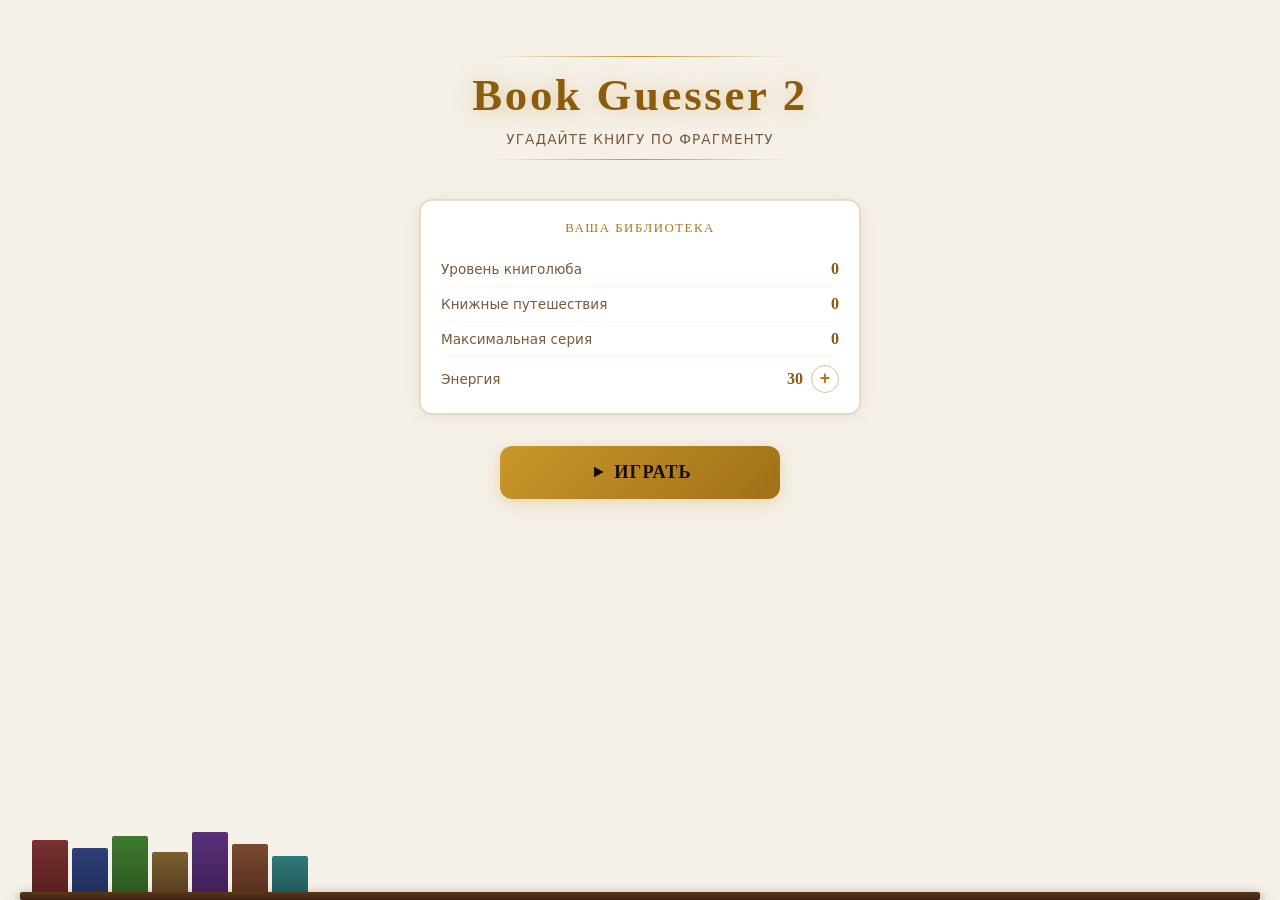
<file: index.html>
<!DOCTYPE html>
<html lang="ru">
<head>
    <meta charset="UTF-8">
    <meta name="viewport" content="width=device-width, initial-scale=1.0, user-scalable=no">
<title>Book Guesser 2</title>
    <link rel="stylesheet" href="css/game.css">
    <script src="https://yandex.ru/games/sdk/v2"></script>
</head>
<body>

<!-- ===== APP LOADING SCREEN ===== -->
<div id="screen-app-loading" class="screen active">
    <div class="loading-center">
        <svg class="app-logo-icon" viewBox="0 0 64 64" fill="none" aria-hidden="true">
            <rect x="8" y="8" width="22" height="48" rx="3" stroke="currentColor" stroke-width="2.5"/>
            <rect x="34" y="8" width="22" height="48" rx="3" stroke="currentColor" stroke-width="2.5"/>
            <line x1="8" y1="22" x2="30" y2="22" stroke="currentColor" stroke-width="2"/>
            <line x1="8" y1="30" x2="30" y2="30" stroke="currentColor" stroke-width="2"/>
            <line x1="8" y1="38" x2="30" y2="38" stroke="currentColor" stroke-width="2"/>
            <line x1="34" y1="22" x2="56" y2="22" stroke="currentColor" stroke-width="2"/>
            <line x1="34" y1="30" x2="56" y2="30" stroke="currentColor" stroke-width="2"/>
            <line x1="34" y1="38" x2="56" y2="38" stroke="currentColor" stroke-width="2"/>
        </svg>
        <h1 class="game-title-loading">Book Guesser 2</h1>
        <div class="loading-dots">
            <span></span><span></span><span></span>
        </div>
    </div>
</div>

<!-- ===== MAIN SCREEN ===== -->
<div id="screen-main" class="screen library-bg">
    <div class="main-container">
        <header class="main-header">
            <div class="decorative-line"></div>
            <h1 class="game-title">Book Guesser 2</h1>
            <div class="game-subtitle">Угадайте книгу по фрагменту</div>
            <div class="decorative-line"></div>
        </header>

        <div class="stats-card">
            <div class="stats-card-title">Ваша библиотека</div>
            <div class="stat-row">
                <span class="stat-label">Уровень книголюба</span>
                <span id="stat-score" class="stat-value">0</span>
            </div>
            <div class="stat-row">
                <span class="stat-label">Книжные путешествия</span>
                <span id="stat-journeys" class="stat-value">0</span>
            </div>
            <div class="stat-row">
                <span class="stat-label">Максимальная серия</span>
                <span id="stat-streak-max" class="stat-value">0</span>
            </div>
            <div class="stat-row">
                <span class="stat-label">Энергия</span>
                <div class="energy-row-controls">
                    <span id="stat-energy" class="stat-value energy-value">30</span>
                    <button id="btn-energy-plus-main" class="energy-plus-btn" aria-label="Получить энергию">+</button>
                    <span id="promo-badge-main" class="promo-badge hidden">-50%</span>
                </div>
            </div>
        </div>

        <button id="btn-play" class="btn-primary btn-play-main">
            <svg class="btn-icon" viewBox="0 0 24 24" fill="none" aria-hidden="true">
                <path d="M8 5l13 7-13 7V5z" fill="currentColor"/>
            </svg>
            Играть
        </button>
    </div>

    <div class="shelf-decoration" aria-hidden="true">
        <div class="shelf-books">
            <div class="shelf-book book-1"></div>
            <div class="shelf-book book-2"></div>
            <div class="shelf-book book-3"></div>
            <div class="shelf-book book-4"></div>
            <div class="shelf-book book-5"></div>
            <div class="shelf-book book-6"></div>
            <div class="shelf-book book-7"></div>
        </div>
        <div class="shelf-plank"></div>
    </div>
</div>

<!-- ===== ROUND LOADING SCREEN ===== -->
<div id="screen-round-loading" class="screen">
    <div class="loading-center">
        <div class="book-opening-anim" aria-hidden="true">
            <svg viewBox="0 0 80 60" fill="none">
                <g class="book-left-page">
                    <rect x="4" y="4" width="34" height="52" rx="2" stroke="currentColor" stroke-width="2"/>
                    <line x1="10" y1="14" x2="32" y2="14" stroke="currentColor" stroke-width="1.5"/>
                    <line x1="10" y1="20" x2="32" y2="20" stroke="currentColor" stroke-width="1.5"/>
                    <line x1="10" y1="26" x2="28" y2="26" stroke="currentColor" stroke-width="1.5"/>
                    <line x1="10" y1="32" x2="32" y2="32" stroke="currentColor" stroke-width="1.5"/>
                    <line x1="10" y1="38" x2="26" y2="38" stroke="currentColor" stroke-width="1.5"/>
                </g>
                <g class="book-right-page">
                    <rect x="42" y="4" width="34" height="52" rx="2" stroke="currentColor" stroke-width="2"/>
                    <line x1="48" y1="14" x2="70" y2="14" stroke="currentColor" stroke-width="1.5"/>
                    <line x1="48" y1="20" x2="70" y2="20" stroke="currentColor" stroke-width="1.5"/>
                    <line x1="48" y1="26" x2="68" y2="26" stroke="currentColor" stroke-width="1.5"/>
                    <line x1="48" y1="32" x2="70" y2="32" stroke="currentColor" stroke-width="1.5"/>
                    <line x1="48" y1="38" x2="64" y2="38" stroke="currentColor" stroke-width="1.5"/>
                </g>
                <line x1="40" y1="4" x2="40" y2="56" stroke="currentColor" stroke-width="2"/>
            </svg>
        </div>
        <p class="loading-text">Открываем книгу...</p>
        <div class="loading-dots">
            <span></span><span></span><span></span>
        </div>
    </div>
</div>

<!-- ===== ROUND SCREEN ===== -->
<div id="screen-round" class="screen">
    <div class="round-layout">
        <div class="round-header">
            <div id="timer-display" class="timer" aria-live="polite" aria-label="Оставшееся время">2:00</div>
            <div class="round-hint">Угадайте книгу</div>
        </div>

        <div class="reader-container">
            <iframe
                id="reader-iframe"
                class="reader-frame"
                title="Читалка книги"
                sandbox="allow-scripts allow-same-origin"
            ></iframe>
        </div>

        <div class="search-container">
            <div class="search-input-group">
                <div class="search-wrapper">
                    <svg class="search-icon" viewBox="0 0 24 24" fill="none" aria-hidden="true">
                        <circle cx="11" cy="11" r="7" stroke="currentColor" stroke-width="2"/>
                        <path d="M16.5 16.5L21 21" stroke="currentColor" stroke-width="2" stroke-linecap="round"/>
                    </svg>
                    <input
                        id="search-input"
                        type="text"
                        placeholder="Название книги или автор..."
                        class="search-input"
                        autocomplete="off"
                        spellcheck="false"
                        aria-label="Поиск книги"
                        aria-autocomplete="list"
                        aria-controls="search-dropdown"
                    >
                    <button id="btn-search-clear" class="search-clear-btn hidden" aria-label="Очистить поиск">
                        <svg viewBox="0 0 24 24" fill="none" aria-hidden="true">
                            <path d="M18 6L6 18M6 6l12 12" stroke="currentColor" stroke-width="2" stroke-linecap="round"/>
                        </svg>
                    </button>
                </div>
                <div id="search-dropdown" class="search-dropdown" role="listbox" aria-label="Результаты поиска"></div>
            </div>
            <div id="selected-book-label" class="selected-book-label hidden"></div>
            <button id="btn-confirm" class="btn-primary btn-confirm hidden">
                Подтвердить
            </button>
        </div>
    </div>
</div>

<!-- ===== RESULTS SCREEN ===== -->
<div id="screen-results" class="screen">
    <div class="results-layout">

        <div id="results-banner" class="results-banner">
            <div id="results-icon" class="results-icon" aria-hidden="true"></div>
            <h2 id="results-title" class="results-title"></h2>
            <div id="results-score-block" class="results-score-block">
                <div class="score-line">
                    <span class="score-label">Базовые очки:</span>
                    <span id="results-base-score" class="score-amount">+0</span>
                </div>
                <div id="results-streak-block" class="results-streak-block hidden">
                    <div class="score-line">
                        <span class="score-label">Серия:</span>
                        <span id="results-streak-len" class="score-amount"></span>
                    </div>
                    <div class="score-line">
                        <span class="score-label">Коэффициент серии:</span>
                        <span id="results-multiplier" class="score-amount multiplier-value"></span>
                    </div>
                    <div class="score-line bonus-line">
                        <span class="score-label">Бонус за серию:</span>
                        <span id="results-bonus-score" class="score-amount bonus-value"></span>
                    </div>
                    <div class="score-line total-line">
                        <span class="score-label">Итого:</span>
                        <span id="results-final-score" class="score-amount final-score-value"></span>
                    </div>
                </div>
            </div>
            <div id="results-streak-broken" class="results-streak-broken hidden">
                <svg viewBox="0 0 24 24" fill="none" aria-hidden="true">
                    <path d="M13 2L3 14h9l-1 8 10-12h-9l1-8z" stroke="currentColor" stroke-width="2" stroke-linejoin="round"/>
                </svg>
                Серия прервана!
            </div>
        </div>

        <div class="stats-card compact">
            <div class="stat-row">
                <span class="stat-label">Уровень книголюба</span>
                <span id="res-stat-score" class="stat-value">0</span>
            </div>
            <div class="stat-row">
                <span class="stat-label">Книжных путешествий</span>
                <span id="res-stat-journeys" class="stat-value">0</span>
            </div>
            <div class="stat-row">
                <span class="stat-label">Текущая серия</span>
                <span id="res-stat-streak" class="stat-value">0</span>
            </div>
            <div class="stat-row">
                <span class="stat-label">Энергия</span>
                <div class="energy-row-controls">
                    <span id="res-stat-energy" class="stat-value energy-value">0</span>
                    <button class="energy-plus-btn open-energy-modal" aria-label="Получить энергию">+</button>
                    <span id="res-promo-badge" class="promo-badge hidden">-50%</span>
                </div>
            </div>
        </div>

        <div id="results-actions" class="results-actions"></div>
    </div>
</div>

<!-- ===== CORRECT ANSWER SCREEN ===== -->
<div id="screen-answer" class="screen">
    <div class="answer-layout">
        <h2 class="answer-header-title">Правильный ответ</h2>

        <div id="answer-cover-wrap" class="answer-cover-wrap hidden">
            <img id="answer-cover" class="answer-cover" alt="Обложка книги">
        </div>

        <div class="answer-book-card">
            <div id="answer-book-title" class="answer-book-title"></div>
            <div id="answer-book-author" class="answer-book-author"></div>
            <div id="answer-book-year" class="answer-book-year"></div>
        </div>

        <div class="stats-card compact">
            <div class="stat-row">
                <span class="stat-label">Уровень книголюба</span>
                <span id="ans-stat-score" class="stat-value">0</span>
            </div>
            <div class="stat-row">
                <span class="stat-label">Энергия</span>
                <div class="energy-row-controls">
                    <span id="ans-stat-energy" class="stat-value energy-value">0</span>
                    <button class="energy-plus-btn open-energy-modal" aria-label="Получить энергию">+</button>
                    <span id="ans-promo-badge" class="promo-badge hidden">-50%</span>
                </div>
            </div>
        </div>

        <div class="answer-actions">
            <button id="btn-answer-play" class="btn-primary">Играть дальше</button>
            <button id="btn-answer-menu" class="btn-secondary">Вернуться в главное меню</button>
        </div>
    </div>
</div>

<!-- ===== ENERGY MODAL ===== -->
<div id="modal-energy" class="modal-overlay hidden" role="dialog" aria-modal="true" aria-label="Энергия">
    <div class="modal-box">
        <button id="btn-energy-modal-close" class="modal-close" aria-label="Закрыть">
            <svg viewBox="0 0 24 24" fill="none" aria-hidden="true">
                <path d="M18 6L6 18M6 6l12 12" stroke="currentColor" stroke-width="2.5" stroke-linecap="round"/>
            </svg>
        </button>

        <h3 class="modal-title">Энергия</h3>

        <div class="modal-energy-display">
            <svg class="energy-bolt-icon" viewBox="0 0 24 24" fill="none" aria-hidden="true">
                <path d="M13 2L3 14h9l-1 8 10-12h-9l1-8z" fill="currentColor"/>
            </svg>
            <span id="modal-energy-value" class="energy-big-number">30</span>
        </div>

        <div id="modal-restore-block" class="modal-restore-block hidden">
            <p class="restore-label">До бесплатного восстановления:</p>
            <div id="modal-restore-countdown" class="countdown-display">10:00:00</div>
        </div>

        <div class="modal-actions">
            <button id="btn-buy-energy" class="btn-energy-action btn-buy">
                <div class="energy-action-text">Купить 100 единиц энергии</div>
                <div id="btn-buy-price" class="energy-action-price">...</div>
            </button>

            <button id="btn-watch-video" class="btn-energy-action btn-video">
                <svg class="btn-icon-sm" viewBox="0 0 24 24" fill="none" aria-hidden="true">
                    <polygon points="5,3 19,12 5,21" fill="currentColor"/>
                </svg>
                Получить 5 единиц энергии за видео
            </button>
        </div>
    </div>
</div>

<script type="module" src="js/app.js"></script>
</body>
</html>
</file>
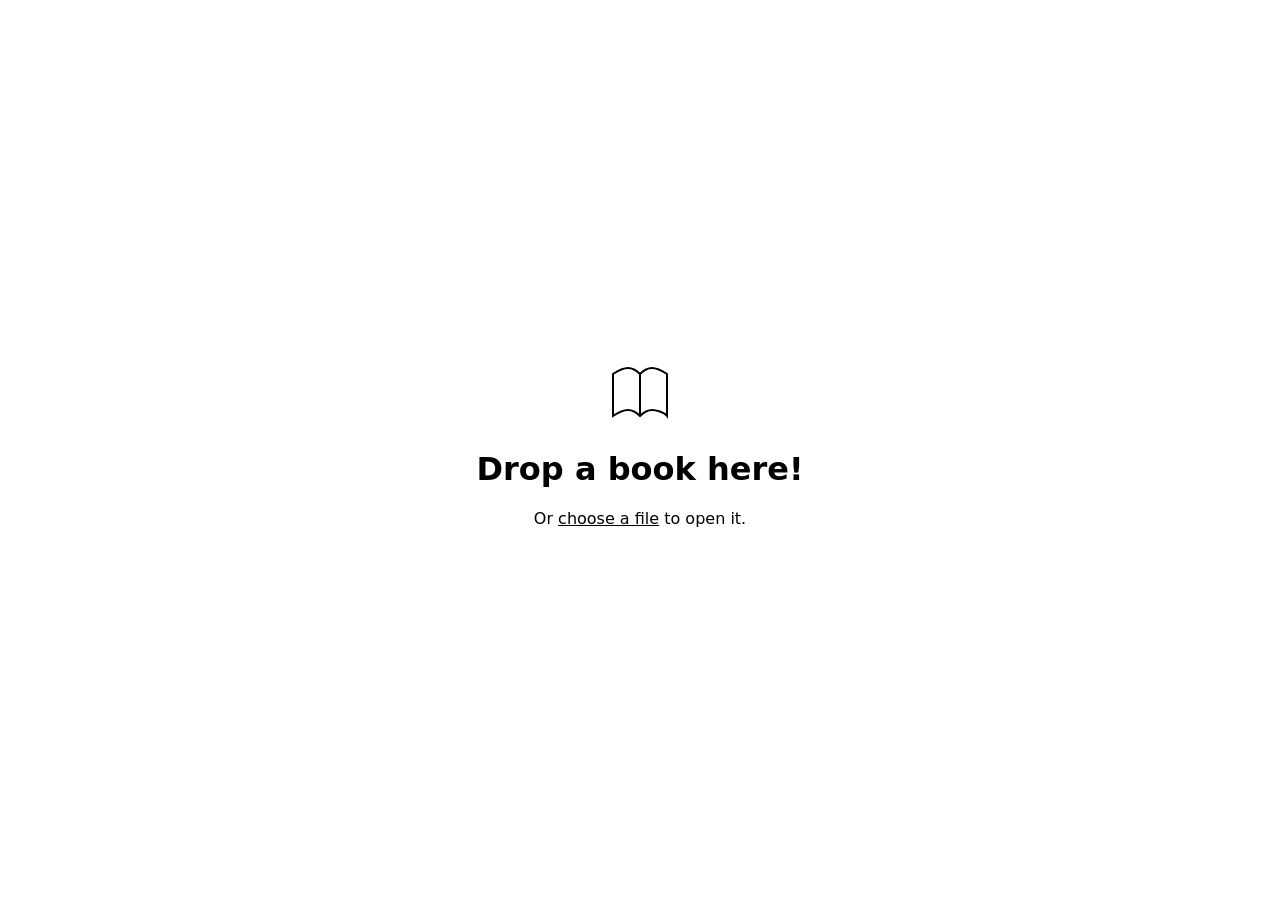
<file: reader/reader.html>
<!DOCTYPE html>
<meta charset="utf-8">
<meta name="color-scheme" content="light">
<meta name="viewport" content="width=device-width, initial-scale=1">
<meta http-equiv="Content-Security-Policy" content="default-src 'self' blob:; script-src 'self'; style-src 'self' blob: 'unsafe-inline'; img-src 'self' blob: data:; connect-src 'self' blob: data: *; frame-src blob: data:; object-src blob: data:; form-action 'none';">
<title>E-Book Reader</title>
<style>
:root {
    --active-bg: rgba(0, 0, 0, .05);
}
html {
    height: 100%;
}
body {
    margin: 0 auto;
    height: 100%;
    font: menu;
    font-family: system-ui, sans-serif;
}
#drop-target {
    height: 100vh;
    display: flex;
    align-items: center;
    justify-content: center;
    text-align: center;
    visibility: hidden;
}
#drop-target h1 {
    font-weight: 900;
}
#file-button {
    font: inherit;
    background: none;
    border: 0;
    padding: 0;
    text-decoration: underline;
    cursor: pointer;
}
.icon {
    display: block;
    fill: none;
    stroke: currentcolor;
    stroke-width: 2px;
}
.empty-state-icon {
    margin: auto;
}
.toolbar {
    box-sizing: border-box;
    position: absolute;
    z-index: 1;
    display: flex;
    align-items: center;
    justify-content: space-between;
    width: 100%;
    height: 48px;
    padding: 6px;
    transition: opacity 250ms ease;
    visibility: hidden;
}
.toolbar button {
    padding: 3px;
    border-radius: 6px;
    background: none;
    border: 0;
    color: GrayText;
}
.toolbar button:hover {
    background: rgba(0, 0, 0, .1);
    color: currentcolor;
}
#header-bar {
    top: 0;
}
#nav-bar {
    bottom: 0;
}
#progress-slider {
    flex-grow: 1;
    margin: 0 12px;
    visibility: hidden;
}
#side-bar {
    visibility: hidden;
    box-sizing: border-box;
    position: absolute;
    z-index: 2;
    top: 0;
    left: 0;
    height: 100%;
    width: 320px;
    transform: translateX(-320px);
    display: flex;
    flex-direction: column;
    background: Canvas;
    color: CanvasText;
    box-shadow: 0 0 0 1px rgba(0, 0, 0, .2), 0 0 40px rgba(0, 0, 0, .2);
    transition: visibility 0s linear 300ms, transform 300ms ease;
}
#side-bar.show {
    visibility: visible;
    transform: translateX(0);
    transition-delay: 0s;
}
#dimming-overlay {
    visibility: hidden;
    position: fixed;
    z-index: 2;
    top: 0;
    left: 0;
    width: 100%;
    height: 100%;
    background: rgba(0, 0, 0, .2);
    opacity: 0;
    transition: visibility 0s linear 300ms, opacity 300ms ease;
}
#dimming-overlay.show {
    visibility: visible;
    opacity: 1;
    transition-delay: 0s;
}
#side-bar-header {
    padding: 1rem;
    display: flex;
    border-bottom: 1px solid rgba(0, 0, 0, .1);
    align-items: center;
}
#side-bar-cover {
    height: 10vh;
    min-height: 60px;
    max-height: 180px;
    border-radius: 3px;
    border: 0;
    background: lightgray;
    box-shadow: 0 0 1px rgba(0, 0, 0, .1), 0 0 16px rgba(0, 0, 0, .1);
    margin-inline-end: 1rem;
}
#side-bar-cover:not([src]) {
    display: none;
}
#side-bar-title {
    margin: .5rem 0;
    font-size: inherit;
}
#side-bar-author {
    margin: .5rem 0;
    font-size: small;
    color: GrayText;
}
#toc-view {
    padding: .5rem;
    overflow-y: scroll;
}
#toc-view li, #toc-view ol {
    margin: 0;
    padding: 0;
    list-style: none;
}
#toc-view a, #toc-view span {
    display: block;
    border-radius: 6px;
    padding: 8px;
    margin: 2px 0;
}
#toc-view a {
    color: CanvasText;
    text-decoration: none;
}
#toc-view a:hover {
    background: var(--active-bg);
}
#toc-view span {
    color: GrayText;
}
#toc-view svg {
    margin-inline-start: -24px;
    padding-inline-start: 5px;
    padding-inline-end: 6px;
    fill: CanvasText;
    cursor: default;
    transition: transform .2s ease;
    opacity: .5;
}
#toc-view svg:hover {
    opacity: 1;
}
#toc-view [aria-current] {
    font-weight: bold;
    background: var(--active-bg);
}
#toc-view [aria-expanded="false"] svg {
    transform: rotate(-90deg);
}
#toc-view [aria-expanded="false"] + [role="group"] {
    display: none;
}
.menu-container {
    position: relative;
}
.menu, .menu ul {
    list-style: none;
    padding: 0;
    margin: 0;
}
.menu {
    visibility: hidden;
    position: absolute;
    right: 0;
    background: Canvas;
    color: CanvasText;
    border-radius: 6px;
    box-shadow: 0 0 0 1px rgba(0, 0, 0, .2), 0 0 16px rgba(0, 0, 0, .1);
    padding: 6px;
    cursor: default;
}
.menu.show {
    visibility: visible;
}
.menu li {
    padding: 6px 12px;
    padding-left: 24px;
    border-radius: 6px;
}
.menu li:hover {
    background: var(--active-bg);
}
.menu li[aria-checked="true"] {
    background-position: center left;
    background-repeat: no-repeat;
    background-image: url('data:image/svg+xml;utf8,%3Csvg%20xmlns%3D%22http%3A%2F%2Fwww.w3.org%2F2000%2Fsvg%22%20width%3D%2224%22%20height%3D%2224%22%3E%3Ccircle%20cx%3D%2212%22%20cy%3D%2212%22%20r%3D%223%22%2F%3E%3C%2Fsvg%3E');
}
.popover {
    background: Canvas;
    color: CanvasText;
    border-radius: 6px;
    box-shadow: 0 0 0 1px rgba(0, 0, 0, .2), 0 0 16px rgba(0, 0, 0, .1), 0 0 32px rgba(0, 0, 0, .1);
}
.popover-arrow-down {
    fill: Canvas;
    filter: drop-shadow(0 -1px 0 rgba(0, 0, 0, .2));
}
.popover-arrow-up {
    fill: Canvas;
    filter: drop-shadow(0 1px 0 rgba(0, 0, 0, .2));
}
</style>
<input type="file" id="file-input" hidden>
<div id="drop-target" class="filter">
    <div>
        <svg class="icon empty-state-icon" width="72" height="72" aria-hidden="true">
            <path d="M36 18s-6-6-12-6-15 6-15 6v42s9-6 15-6 12 6 12 6c4-4 8-6 12-6s12 2 15 6V18c-6-4-12-6-15-6-4 0-8 2-12 6m0 0v42"/>
        </svg>
        <h1>Drop a book here!</h1>
        <p>Or <button id="file-button">choose a file</button> to open it.</p>
    </div>
</div>
<div id="dimming-overlay" aria-hidden="true"></div>
<div id="side-bar">
    <div id="side-bar-header">
        <img id="side-bar-cover">
        <div>
            <h1 id="side-bar-title"></h1>
            <p id="side-bar-author"></p>
        </div>
    </div>
    <div id="toc-view"></div>
</div>
<div id="header-bar" class="toolbar">
    <button id="side-bar-button" aria-label="Show sidebar">
        <svg class="icon" width="24" height="24" aria-hidden="true">
            <path d="M 4 6 h 16 M 4 12 h 16 M 4 18 h 16"/>
        </svg>
    </button>
    <div id="menu-button" class="menu-container">
        <button aria-label="Show settings" aria-haspopup="true">
            <svg class="icon" width="24" height="24" aria-hidden="true">
                <path d="M5 12.7a7 7 0 0 1 0-1.4l-1.8-2 2-3.5 2.7.5a7 7 0 0 1 1.2-.7L10 3h4l.9 2.6 1.2.7 2.7-.5 2 3.4-1.8 2a7 7 0 0 1 0 1.5l1.8 2-2 3.5-2.7-.5a7 7 0 0 1-1.2.7L14 21h-4l-.9-2.6a7 7 0 0 1-1.2-.7l-2.7.5-2-3.4 1.8-2Z"/>
                <circle cx="12" cy="12" r="3"/>
            </svg>
        </button>
    </div>
</div>
<div id="nav-bar" class="toolbar">
    <button id="left-button" aria-label="Go left">
        <svg class="icon icon-ltr" width="24" height="24" aria-hidden="true">
            <path d="M 15 6 L 9 12 L 15 18"/>
        </svg>
        <svg class="icon icon-game" width="24" height="24" aria-hidden="true">
            <path d="M 6 15 L 12 9 L 18 15"/>
        </svg>
    </button>
    <input id="progress-slider" type="range" min="0" max="1" step="any" list="tick-marks">
    <datalist id="tick-marks"></datalist>
    <button id="right-button" aria-label="Go right">
        <svg class="icon icon-ltr" width="24" height="24" aria-hidden="true">
            <path d="M 9 6 L 15 12 L 9 18"/>
        </svg>
        <svg class="icon icon-game" width="24" height="24" aria-hidden="true">
            <path d="M 6 9 L 12 15 L 18 9"/>
        </svg>
    </button>
</div>
<!-- Game mode styles -->
<style>
body.game-mode #drop-target      { display: none !important; }
body.game-mode #side-bar-button  { display: none !important; }
body.game-mode #menu-button      { display: none !important; }
body.game-mode #progress-slider  { display: none !important; }
body.game-mode #header-bar       { display: none !important; }

body:not(.game-mode) .icon-game  { display: none !important; }
body.game-mode .icon-ltr         { display: none !important; }

/* Larger, more prominent nav buttons for game mode */
body.game-mode #nav-bar {
    background: transparent;
    border-top: none;
    padding: 8px 16px;
    height: 60px;
}
body.game-mode #left-button,
body.game-mode #right-button {
    width: 56px;
    height: 56px;
    padding: 8px;
    border-radius: 10px;
    background: rgba(176, 120, 32, 0.12);
    border: 1.5px solid rgba(176, 120, 32, 0.4);
    color: #8a5c10;
    flex-shrink: 0;
    transition: background 0.2s ease;
}
body.game-mode #left-button:hover,
body.game-mode #right-button:hover,
body.game-mode #left-button:active,
body.game-mode #right-button:active {
    background: rgba(176, 120, 32, 0.22);
    border-color: rgba(176, 120, 32, 0.65);
}
body.game-mode #left-button .icon,
body.game-mode #right-button .icon {
    width: 32px;
    height: 32px;
    stroke-width: 2.5px;
}
body.game-mode #nav-bar {
    justify-content: space-between;
}
</style>
<script src="reader.js" type="module"></script>
<script>document.addEventListener('contextmenu', e => e.preventDefault())</script>
</file>
<file: css/game.css>
/* ===== RESET & BASE ===== */
*, *::before, *::after {
    box-sizing: border-box;
    margin: 0;
    padding: 0;
    -webkit-tap-highlight-color: transparent;
}

html, body {
    width: 100%;
    height: 100%;
    overflow: hidden;
    font-family: system-ui, -apple-system, 'Segoe UI', sans-serif;
    background: #f5f0e8;
    color: #1e1408;
    user-select: none;
    -webkit-user-select: none;
    overscroll-behavior: none;
}

/* Prevent long-tap context menu on mobile */
* {
    -webkit-touch-callout: none;
}

img {
    user-select: none;
    -webkit-user-drag: none;
}

/* ===== CSS VARIABLES ===== */
:root {
    --c-bg:           #f5f0e8;
    --c-bg-card:      #ffffff;
    --c-bg-elevated:  #ede8dc;
    --c-bg-modal:     #ffffff;
    --c-gold:         #b07820;
    --c-gold-light:   #8a5c10;
    --c-gold-dim:     #c9972a;
    --c-text:         #1e1408;
    --c-text-muted:   #7a5a38;
    --c-text-dim:     #a88868;
    --c-border:       rgba(176, 120, 32, 0.25);
    --c-border-med:   rgba(176, 120, 32, 0.45);
    --c-border-strong:rgba(176, 120, 32, 0.7);
    --c-success:      #3a8020;
    --c-success-bg:   rgba(58, 128, 32, 0.1);
    --c-warn:         #c07010;
    --c-warn-bg:      rgba(192, 112, 16, 0.1);
    --c-partial:      #3070a0;
    --c-partial-bg:   rgba(48, 112, 160, 0.1);
    --c-fail:         #a02020;
    --c-fail-bg:      rgba(160, 32, 32, 0.1);
    --c-danger:       #cc3333;
    --font-heading:   'Georgia', 'Times New Roman', serif;
    --radius-sm:      6px;
    --radius:         12px;
    --radius-lg:      20px;
    --transition:     0.25s ease;
    --shadow-card:    0 2px 16px rgba(0,0,0,0.08), 0 0 0 1px rgba(176,120,32,0.15);
    --shadow-modal:   0 8px 32px rgba(0,0,0,0.12), 0 0 0 1px rgba(176,120,32,0.25);
}

/* ===== SCREENS ===== */
.screen {
    position: absolute;
    inset: 0;
    width: 100%;
    height: 100%;
    display: none;
    overflow: hidden;
}

.screen.active {
    display: flex;
    flex-direction: column;
}

/* ===== APP LOADING SCREEN ===== */
#screen-app-loading {
    background: var(--c-bg);
    align-items: center;
    justify-content: center;
}

.loading-center {
    display: flex;
    flex-direction: column;
    align-items: center;
    gap: 20px;
    text-align: center;
    padding: 20px;
}

.app-logo-icon {
    width: 72px;
    height: 72px;
    color: var(--c-gold);
    animation: pulse 2s ease-in-out infinite;
}

@keyframes pulse {
    0%, 100% { opacity: 1; transform: scale(1); }
    50% { opacity: 0.7; transform: scale(0.95); }
}

.game-title-loading {
    font-family: var(--font-heading);
    font-size: clamp(1.6rem, 5vw, 2.4rem);
    color: var(--c-gold-light);
    text-shadow: 0 2px 16px rgba(201,151,42,0.4);
    letter-spacing: 0.05em;
}

.loading-dots {
    display: flex;
    gap: 8px;
}

.loading-dots span {
    width: 8px;
    height: 8px;
    border-radius: 50%;
    background: var(--c-gold);
    opacity: 0.3;
    animation: dotPulse 1.2s ease-in-out infinite;
}

.loading-dots span:nth-child(2) { animation-delay: 0.2s; }
.loading-dots span:nth-child(3) { animation-delay: 0.4s; }

@keyframes dotPulse {
    0%, 80%, 100% { opacity: 0.3; transform: scale(1); }
    40% { opacity: 1; transform: scale(1.3); }
}

/* ===== MAIN SCREEN ===== */
#screen-main {
    background: var(--c-bg);
    align-items: center;
    justify-content: flex-start;
    overflow-y: auto;
    overflow-x: hidden;
    overscroll-behavior: contain;
}

.library-bg {
    background:
        radial-gradient(ellipse at 50% 0%, rgba(176,120,32,0.1) 0%, transparent 60%),
        linear-gradient(180deg, #f5f0e8 0%, #ede8dc 100%);
}

.main-container {
    display: flex;
    flex-direction: column;
    align-items: center;
    gap: 28px;
    padding: 40px 20px 24px;
    width: 100%;
    max-width: 480px;
    margin: 0 auto;
    flex: 1;
}

.main-header {
    text-align: center;
    width: 100%;
}

.game-title {
    font-family: var(--font-heading);
    font-size: clamp(1.8rem, 6vw, 2.8rem);
    color: var(--c-gold-light);
    text-shadow: 0 2px 20px rgba(201,151,42,0.45);
    letter-spacing: 0.06em;
    line-height: 1.2;
    margin: 12px 0 8px;
}

.game-subtitle {
    font-size: 0.85rem;
    color: var(--c-text-muted);
    letter-spacing: 0.08em;
    text-transform: uppercase;
    margin-bottom: 12px;
}

.decorative-line {
    height: 1px;
    background: linear-gradient(90deg, transparent, var(--c-gold-dim), transparent);
    margin: 8px auto;
    width: 80%;
    max-width: 300px;
}

/* ===== STATS CARD ===== */
.stats-card {
    width: 100%;
    background: var(--c-bg-card);
    border: 1px solid var(--c-border);
    border-radius: var(--radius);
    padding: 20px;
    box-shadow: var(--shadow-card);
}

.stats-card.compact {
    padding: 14px 18px;
}

.stats-card-title {
    font-family: var(--font-heading);
    font-size: 0.8rem;
    color: var(--c-gold);
    text-transform: uppercase;
    letter-spacing: 0.12em;
    margin-bottom: 16px;
    text-align: center;
}

.stat-row {
    display: flex;
    align-items: center;
    justify-content: space-between;
    padding: 8px 0;
    border-bottom: 1px solid rgba(201,151,42,0.08);
    gap: 12px;
}

.stat-row:last-child {
    border-bottom: none;
    padding-bottom: 0;
}

.stat-row:first-of-type {
    padding-top: 0;
}

.stat-label {
    font-size: 0.85rem;
    color: var(--c-text-muted);
    flex: 1;
    min-width: 0;
}

.stat-value {
    font-family: var(--font-heading);
    font-size: 1rem;
    font-weight: bold;
    color: var(--c-gold-light);
    text-align: right;
}

.energy-row-controls {
    display: flex;
    align-items: center;
    gap: 8px;
}

.energy-value {
    color: var(--c-gold-light);
}

.energy-plus-btn {
    width: 28px;
    height: 28px;
    border-radius: 50%;
    border: 1.5px solid var(--c-border-med);
    background: transparent;
    color: var(--c-gold);
    font-size: 1.1rem;
    font-weight: bold;
    cursor: pointer;
    display: flex;
    align-items: center;
    justify-content: center;
    transition: var(--transition);
    line-height: 1;
}

.energy-plus-btn:hover, .energy-plus-btn:active {
    background: rgba(201,151,42,0.15);
    border-color: var(--c-gold);
}

.promo-badge {
    background: var(--c-danger);
    color: #fff;
    font-size: 0.65rem;
    font-weight: bold;
    padding: 2px 6px;
    border-radius: 10px;
    letter-spacing: 0.04em;
    white-space: nowrap;
}

.promo-badge.hidden { display: none; }

/* ===== BUTTONS ===== */
.btn-primary {
    display: flex;
    align-items: center;
    justify-content: center;
    gap: 8px;
    width: 100%;
    padding: 14px 24px;
    background: linear-gradient(135deg, #c9972a, #a07018);
    color: #1a0e08;
    font-family: var(--font-heading);
    font-size: 1rem;
    font-weight: bold;
    letter-spacing: 0.06em;
    border: none;
    border-radius: var(--radius);
    cursor: pointer;
    transition: var(--transition);
    box-shadow: 0 4px 16px rgba(201,151,42,0.3);
    text-transform: uppercase;
    -webkit-font-smoothing: antialiased;
}

.btn-primary:hover {
    background: linear-gradient(135deg, #e8b84a, #b88020);
    box-shadow: 0 6px 24px rgba(201,151,42,0.5);
    transform: translateY(-1px);
}

.btn-primary:active {
    transform: translateY(0);
    box-shadow: 0 2px 8px rgba(201,151,42,0.3);
}

.btn-primary:disabled {
    background: linear-gradient(135deg, #5a4818, #3a2e10);
    color: rgba(255,255,255,0.3);
    cursor: not-allowed;
    box-shadow: none;
    transform: none;
}

.btn-secondary {
    display: flex;
    align-items: center;
    justify-content: center;
    width: 100%;
    padding: 12px 24px;
    background: transparent;
    color: var(--c-text-muted);
    font-size: 0.9rem;
    letter-spacing: 0.04em;
    border: 1px solid var(--c-border);
    border-radius: var(--radius);
    cursor: pointer;
    transition: var(--transition);
}

.btn-secondary:hover {
    border-color: var(--c-border-med);
    color: var(--c-text);
    background: rgba(0,0,0,0.04);
}

.btn-icon {
    width: 18px;
    height: 18px;
    flex-shrink: 0;
}

.btn-play-main {
    font-size: 1.15rem;
    padding: 16px 32px;
    max-width: 280px;
}

/* ===== SHELF DECORATION ===== */
.shelf-decoration {
    width: 100%;
    padding: 0 20px;
    margin-top: auto;
    pointer-events: none;
}

.shelf-books {
    display: flex;
    align-items: flex-end;
    gap: 4px;
    padding: 0 12px;
    height: 64px;
}

.shelf-book {
    border-radius: 2px 2px 0 0;
    flex: 1;
    min-width: 20px;
    max-width: 36px;
}

.book-1 { height: 52px; background: linear-gradient(180deg, #7a3030, #5a2020); }
.book-2 { height: 44px; background: linear-gradient(180deg, #303f7a, #20305a); }
.book-3 { height: 56px; background: linear-gradient(180deg, #3f7a30, #2d5a20); }
.book-4 { height: 40px; background: linear-gradient(180deg, #7a6030, #5a4020); }
.book-5 { height: 60px; background: linear-gradient(180deg, #5a307a, #40205a); }
.book-6 { height: 48px; background: linear-gradient(180deg, #7a4a30, #5a3020); }
.book-7 { height: 36px; background: linear-gradient(180deg, #307a7a, #205a5a); }

.shelf-plank {
    height: 8px;
    background: linear-gradient(180deg, #5a3818, #3a2010);
    border-radius: 2px;
    box-shadow: 0 4px 12px rgba(0,0,0,0.5);
}

/* ===== ROUND LOADING SCREEN ===== */
#screen-round-loading {
    background: var(--c-bg);
    align-items: center;
    justify-content: center;
}

.book-opening-anim {
    width: 100px;
    height: 80px;
    color: var(--c-gold);
}

.book-opening-anim svg {
    width: 100%;
    height: 100%;
}

.book-left-page {
    animation: bookOpenLeft 1.5s ease-in-out infinite alternate;
    transform-origin: 38px 30px;
}

.book-right-page {
    animation: bookOpenRight 1.5s ease-in-out infinite alternate;
    transform-origin: 42px 30px;
}

@keyframes bookOpenLeft {
    from { transform: perspective(200px) rotateY(0deg); opacity: 0.6; }
    to   { transform: perspective(200px) rotateY(15deg); opacity: 1; }
}

@keyframes bookOpenRight {
    from { transform: perspective(200px) rotateY(0deg); opacity: 0.6; }
    to   { transform: perspective(200px) rotateY(-15deg); opacity: 1; }
}

.loading-text {
    font-family: var(--font-heading);
    font-size: 1rem;
    color: var(--c-text-muted);
    letter-spacing: 0.04em;
}

/* ===== ROUND SCREEN ===== */
#screen-round {
    background: #f5f0e8;
    overflow: hidden;
}

.round-layout {
    display: flex;
    flex-direction: column;
    height: 100%;
    width: 100%;
}

.round-header {
    display: flex;
    align-items: center;
    justify-content: space-between;
    padding: 10px 16px;
    background: rgba(245,240,232,0.97);
    border-bottom: 1px solid var(--c-border);
    flex-shrink: 0;
    gap: 12px;
    min-height: 50px;
}

.timer {
    font-family: var(--font-heading);
    font-size: 1.5rem;
    font-weight: bold;
    color: var(--c-gold-light);
    letter-spacing: 0.08em;
    min-width: 60px;
    transition: color 0.3s ease;
}

.timer.urgent {
    color: var(--c-danger);
    animation: timerPulse 0.5s ease-in-out infinite;
}

@keyframes timerPulse {
    0%, 100% { opacity: 1; }
    50% { opacity: 0.6; }
}

.round-hint {
    font-size: 0.78rem;
    color: var(--c-text-dim);
    text-align: right;
    letter-spacing: 0.06em;
    text-transform: uppercase;
    flex: 1;
}

.reader-container {
    flex: 1;
    min-height: 0;
    position: relative;
    overflow: hidden;
    background: #fff;
}

.reader-frame {
    width: 100%;
    height: 100%;
    border: none;
    display: block;
}

.search-container {
    flex-shrink: 0;
    padding: 10px 14px 12px;
    background: rgba(245,240,232,0.99);
    border-top: 1px solid var(--c-border);
    display: flex;
    flex-direction: column;
    gap: 8px;
    max-height: 40vh;
    overflow-y: auto;
    overscroll-behavior: contain;
}

body.is-mobile .search-container {
    order: -1;
    border-top: none;
    border-bottom: 1px solid var(--c-border);
}

body.is-mobile .search-input {
    font-size: 16px;
}

body.is-mobile .round-header {
    order: -2;
}

@media (pointer: coarse) {
    .search-container {
        order: -1;
        border-top: none;
        border-bottom: 1px solid var(--c-border);
    }
    .search-input {
        font-size: 16px;
    }
    .round-header {
        order: -2;
    }
}

.search-wrapper {
    position: relative;
    display: flex;
    align-items: center;
}

.search-icon {
    position: absolute;
    left: 12px;
    width: 18px;
    height: 18px;
    color: var(--c-text-muted);
    pointer-events: none;
    flex-shrink: 0;
}

.search-input {
    width: 100%;
    padding: 11px 40px 11px 40px;
    background: var(--c-bg-card);
    border: 1px solid var(--c-border-med);
    border-radius: var(--radius);
    color: var(--c-text);
    font-size: 0.9rem;
    outline: none;
    transition: border-color var(--transition);
}

.search-input::placeholder {
    color: var(--c-text-dim);
}

.search-input:focus {
    border-color: var(--c-gold);
}

.search-clear-btn {
    position: absolute;
    right: 10px;
    width: 28px;
    height: 28px;
    border: none;
    background: transparent;
    color: var(--c-text-muted);
    cursor: pointer;
    display: flex;
    align-items: center;
    justify-content: center;
    border-radius: 50%;
    padding: 4px;
    transition: var(--transition);
}

.search-clear-btn:hover {
    background: rgba(0,0,0,0.06);
    color: var(--c-text);
}

.search-clear-btn svg {
    width: 16px;
    height: 16px;
}

.search-input-group {
    position: relative;
}

.search-dropdown {
    display: none;
    flex-direction: column;
    position: fixed;
    z-index: 1000;
    background: var(--c-bg-elevated);
    border: 1px solid var(--c-border-med);
    border-radius: var(--radius);
    overflow-y: auto;
    overscroll-behavior: contain;
    box-shadow: 0 4px 16px rgba(0,0,0,0.15);
}

.search-dropdown.open {
    display: flex;
}

.search-item {
    padding: 10px 14px;
    cursor: pointer;
    border-bottom: 1px solid rgba(0,0,0,0.06);
    transition: background var(--transition);
    display: flex;
    flex-direction: column;
    gap: 2px;
}

.search-item:last-child {
    border-bottom: none;
}

.search-item:hover, .search-item.active {
    background: rgba(201,151,42,0.1);
}

.search-item-title {
    font-size: 0.9rem;
    color: var(--c-text);
    line-height: 1.3;
}

.search-item-author {
    font-size: 0.75rem;
    color: var(--c-text-muted);
}

.search-no-results {
    padding: 14px;
    text-align: center;
    color: var(--c-text-dim);
    font-size: 0.85rem;
}

.selected-book-label {
    font-size: 0.8rem;
    color: var(--c-gold);
    padding: 4px 4px 0;
}

.btn-confirm {
    font-size: 0.95rem;
    padding: 13px 24px;
}

/* ===== RESULTS SCREEN ===== */
#screen-results {
    background: var(--c-bg);
    overflow-y: auto;
    overscroll-behavior: contain;
    align-items: center;
}

.results-layout {
    display: flex;
    flex-direction: column;
    gap: 20px;
    padding: 24px 20px 32px;
    width: 100%;
    max-width: 480px;
    margin: 0 auto;
}

.results-banner {
    border-radius: var(--radius);
    padding: 24px 20px;
    text-align: center;
    border: 1px solid;
    display: flex;
    flex-direction: column;
    align-items: center;
    gap: 12px;
}

.results-banner.result-book {
    background: var(--c-success-bg);
    border-color: rgba(106,176,74,0.4);
}

.results-banner.result-author {
    background: var(--c-warn-bg);
    border-color: rgba(224,144,48,0.4);
}

.results-banner.result-country {
    background: var(--c-warn-bg);
    border-color: rgba(224,144,48,0.4);
}

.results-banner.result-era {
    background: var(--c-partial-bg);
    border-color: rgba(80,144,192,0.4);
}

.results-banner.result-fail {
    background: var(--c-fail-bg);
    border-color: rgba(192,64,64,0.4);
}

.results-icon {
    font-size: 0;
    width: 52px;
    height: 52px;
    border-radius: 50%;
    display: flex;
    align-items: center;
    justify-content: center;
}

.results-icon svg {
    width: 28px;
    height: 28px;
}

.result-book .results-icon { background: rgba(106,176,74,0.2); color: var(--c-success); }
.result-author .results-icon { background: rgba(224,144,48,0.2); color: var(--c-warn); }
.result-country .results-icon { background: rgba(224,144,48,0.2); color: var(--c-warn); }
.result-era .results-icon { background: rgba(80,144,192,0.2); color: var(--c-partial); }
.result-fail .results-icon { background: rgba(192,64,64,0.2); color: var(--c-fail); }

.results-title {
    font-family: var(--font-heading);
    font-size: clamp(1rem, 4vw, 1.3rem);
    color: var(--c-text);
    line-height: 1.35;
}

.results-score-block {
    width: 100%;
    background: rgba(0,0,0,0.04);
    border-radius: var(--radius-sm);
    padding: 12px 16px;
    display: flex;
    flex-direction: column;
    gap: 6px;
}

.score-line {
    display: flex;
    justify-content: space-between;
    align-items: center;
    font-size: 0.85rem;
}

.score-label {
    color: var(--c-text-muted);
}

.score-amount {
    font-family: var(--font-heading);
    font-weight: bold;
    color: var(--c-gold-light);
}

.multiplier-line .score-amount {
    color: var(--c-warn);
}

.total-line {
    border-top: 1px solid rgba(0,0,0,0.1);
    padding-top: 6px;
    margin-top: 2px;
}

.final-score-value {
    font-size: 1.05rem;
    color: var(--c-gold-light);
}

.results-streak-block {
    display: flex;
    flex-direction: column;
    gap: 6px;
    margin-top: 4px;
}

.results-streak-broken {
    display: flex;
    align-items: center;
    gap: 6px;
    background: rgba(192,64,64,0.2);
    border-radius: var(--radius-sm);
    padding: 8px 12px;
    font-size: 0.85rem;
    color: var(--c-fail);
}

.results-streak-broken svg {
    width: 16px;
    height: 16px;
    flex-shrink: 0;
}

.results-actions {
    display: flex;
    flex-direction: column;
    gap: 10px;
}

/* ===== ANSWER SCREEN ===== */
#screen-answer {
    background: var(--c-bg);
    overflow-y: auto;
    overscroll-behavior: contain;
    align-items: center;
}

.answer-layout {
    display: flex;
    flex-direction: column;
    align-items: center;
    gap: 20px;
    padding: 28px 20px 32px;
    width: 100%;
    max-width: 480px;
    margin: 0 auto;
}

.answer-header-title {
    font-family: var(--font-heading);
    font-size: clamp(1.1rem, 4vw, 1.5rem);
    color: var(--c-gold-light);
    text-align: center;
    letter-spacing: 0.04em;
}

.answer-cover-wrap {
    width: 120px;
    border-radius: var(--radius-sm);
    overflow: hidden;
    box-shadow: 0 8px 32px rgba(0,0,0,0.5);
}

.answer-cover {
    width: 100%;
    height: auto;
    display: block;
}

.answer-book-card {
    width: 100%;
    background: var(--c-bg-card);
    border: 1px solid var(--c-border);
    border-radius: var(--radius);
    padding: 20px;
    text-align: center;
    box-shadow: var(--shadow-card);
}

.answer-book-title {
    font-family: var(--font-heading);
    font-size: clamp(1.1rem, 4vw, 1.4rem);
    color: var(--c-text);
    line-height: 1.4;
    margin-bottom: 8px;
}

.answer-book-author {
    font-size: 0.9rem;
    color: var(--c-gold);
    margin-bottom: 4px;
}

.answer-book-year {
    font-size: 0.8rem;
    color: var(--c-text-muted);
}

.answer-actions {
    display: flex;
    flex-direction: column;
    gap: 10px;
    width: 100%;
}

/* ===== ENERGY MODAL ===== */
.modal-overlay {
    position: fixed;
    inset: 0;
    background: rgba(0,0,0,0.75);
    z-index: 100;
    display: flex;
    align-items: center;
    justify-content: center;
    padding: 20px;
    backdrop-filter: blur(4px);
    -webkit-backdrop-filter: blur(4px);
    animation: fadeIn 0.2s ease;
}

.modal-overlay.hidden {
    display: none;
}

@keyframes fadeIn {
    from { opacity: 0; }
    to { opacity: 1; }
}

.modal-box {
    background: var(--c-bg-modal);
    border: 1px solid var(--c-border-strong);
    border-radius: var(--radius-lg);
    padding: 28px 24px;
    width: 100%;
    max-width: 360px;
    position: relative;
    box-shadow: var(--shadow-modal);
    animation: slideUp 0.25s ease;
}

@keyframes slideUp {
    from { opacity: 0; transform: translateY(24px); }
    to { opacity: 1; transform: translateY(0); }
}

.modal-close {
    position: absolute;
    top: 12px;
    right: 12px;
    width: 36px;
    height: 36px;
    border: none;
    background: transparent;
    color: var(--c-text-muted);
    cursor: pointer;
    display: flex;
    align-items: center;
    justify-content: center;
    border-radius: 50%;
    transition: var(--transition);
}

.modal-close:hover {
    background: rgba(0,0,0,0.06);
    color: var(--c-text);
}

.modal-close svg {
    width: 18px;
    height: 18px;
}

.modal-title {
    font-family: var(--font-heading);
    font-size: 1.25rem;
    color: var(--c-gold-light);
    text-align: center;
    margin-bottom: 20px;
    letter-spacing: 0.04em;
}

.modal-energy-display {
    display: flex;
    align-items: center;
    justify-content: center;
    gap: 10px;
    margin-bottom: 16px;
}

.energy-bolt-icon {
    width: 32px;
    height: 32px;
    color: var(--c-gold);
}

.energy-big-number {
    font-family: var(--font-heading);
    font-size: 2.5rem;
    font-weight: bold;
    color: var(--c-gold-light);
    line-height: 1;
}

.modal-restore-block {
    background: rgba(201,151,42,0.08);
    border: 1px solid var(--c-border);
    border-radius: var(--radius-sm);
    padding: 12px 16px;
    text-align: center;
    margin-bottom: 16px;
}

.restore-label {
    font-size: 0.78rem;
    color: var(--c-text-muted);
    margin-bottom: 4px;
}

.countdown-display {
    font-family: monospace;
    font-size: 1.2rem;
    color: var(--c-gold);
    letter-spacing: 0.1em;
}

.modal-actions {
    display: flex;
    flex-direction: column;
    gap: 10px;
}

.btn-energy-action {
    display: flex;
    align-items: center;
    justify-content: center;
    flex-direction: column;
    gap: 4px;
    width: 100%;
    padding: 14px 16px;
    border-radius: var(--radius);
    border: 1px solid var(--c-border-med);
    background: var(--c-bg-elevated);
    color: var(--c-text);
    font-size: 0.9rem;
    cursor: pointer;
    transition: var(--transition);
    text-align: center;
    line-height: 1.4;
}

.btn-energy-action:hover {
    border-color: var(--c-gold);
    background: rgba(201,151,42,0.08);
}

.btn-energy-action.btn-buy {
    border-color: var(--c-border-strong);
}

.btn-energy-action.btn-buy:hover {
    background: rgba(201,151,42,0.12);
}

.btn-energy-action.btn-video {
    flex-direction: row;
    gap: 8px;
}

.energy-action-text {
    font-size: 0.9rem;
    color: var(--c-text);
}

.energy-action-price {
    font-family: var(--font-heading);
    font-size: 0.85rem;
    color: var(--c-gold);
}

.btn-icon-sm {
    width: 16px;
    height: 16px;
    flex-shrink: 0;
    color: var(--c-gold);
}

/* ===== HIDDEN UTILITY ===== */
.hidden {
    display: none !important;
}

/* ===== RESPONSIVE / MOBILE ===== */
@media (max-width: 400px) {
    .main-container { padding: 28px 16px 20px; gap: 20px; }
    .stats-card { padding: 16px; }
    .modal-box { padding: 24px 18px; }
    .results-layout { padding: 20px 16px 28px; }
    .answer-layout { padding: 24px 16px 28px; }
}

@media (min-height: 800px) {
    .main-container { gap: 32px; padding-top: 48px; }
}

@media (max-height: 600px) {
    .round-header { min-height: 44px; padding: 8px 14px; }
    .timer { font-size: 1.3rem; }
    .search-container { padding: 8px 12px 10px; }
}

/* ===== SCROLLBAR (custom, minimal) ===== */
::-webkit-scrollbar { width: 4px; }
::-webkit-scrollbar-track { background: transparent; }
::-webkit-scrollbar-thumb { background: var(--c-border-med); border-radius: 2px; }
::-webkit-scrollbar-thumb:hover { background: var(--c-gold-dim); }
</file>
